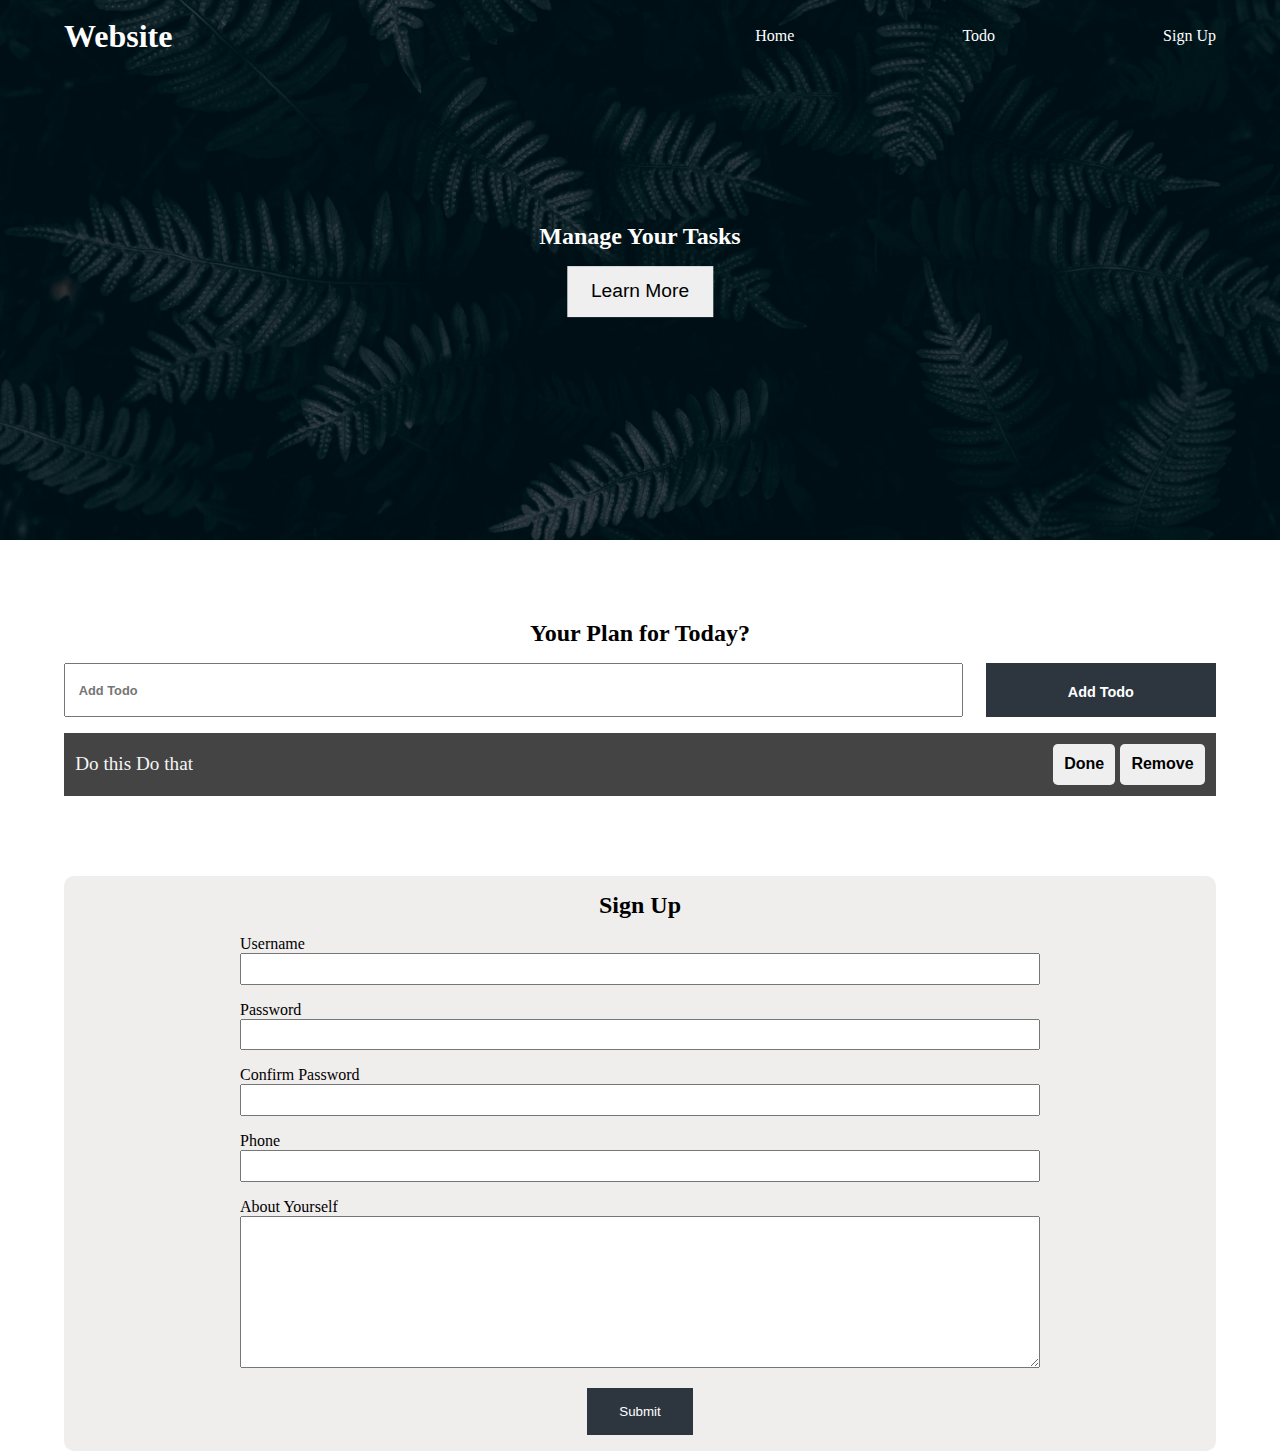
<file: practice/index.html>
<!DOCTYPE html>
<html lang="en">
<head>
    <meta charset="UTF-8">
    <meta name="viewport" content="width=device-width, initial-scale=1.0">
    <link rel="stylesheet" href="style.css">
    <script src="script.js" defer></script>
    <title>Document</title>
</head>
<body>
    <header class="header">
        <nav class="nav container">
            <h1 class="logo">Website</h1>
            <ul class="nav-items">
                <li><a href="#home" class="atag">Home</a></li>
                <li><a href="" class="atag">Todo</a></li>
                <li><a href="" class="atag">Sign Up</a></li>
            </ul>
        </nav>
        <div class="headline">
            <h2 id="main-heading">Manage Your Tasks </h2>
            <button class="btn btn-headline">Learn More</button>
        </div>
    </header>
    <section class="todo-section container"> 
        <h2> Your Plan for Today?</h2>
        <form class="form-todo">
            <input type="text" name="" id="" placeholder="Add Todo">
            <input type="submit" value="Add Todo" class="btn sep">
        </form>
    </section>
    <ul class="todo-list container">
      <li>
        <span class="text">Do this Do that</span>
        <div>
            <button class="todo-btn done">Done</button>
            <button class="todo-btn remove">Remove</button>
        </div>
      </li>
    </ul>
    <section class="section-signup container">
        <h2>Sign Up</h2>
        <form class="signup-form">
            <div class="form-group">
                <label for="username">Username</label>
                <input type="text" name="username" id="username">
            </div>
            <div class="form-group">
                <label for="password">Password</label>
                <input type="password" name="password" id="password">
            </div>
            <div class="form-group">
                <label for="ConfirmPassword">Confirm Password</label>
                <input type="password" name="ConfirmPassword" id="ConfirmPassword">
            </div>
            <div class="form-group">
                <label for="phone">Phone</label>
                <input type="text" name="phone" id="phone">
            </div>
            <div class="form-group">
                <label for="about">About Yourself</label>
                <textarea name="about" id="about" cols="30" rows="10"></textarea>
            </div>
            <button type="submit" class="btn signup-btn">Submit</button>
        </form>
    </section>
</body>
</html>
</file>
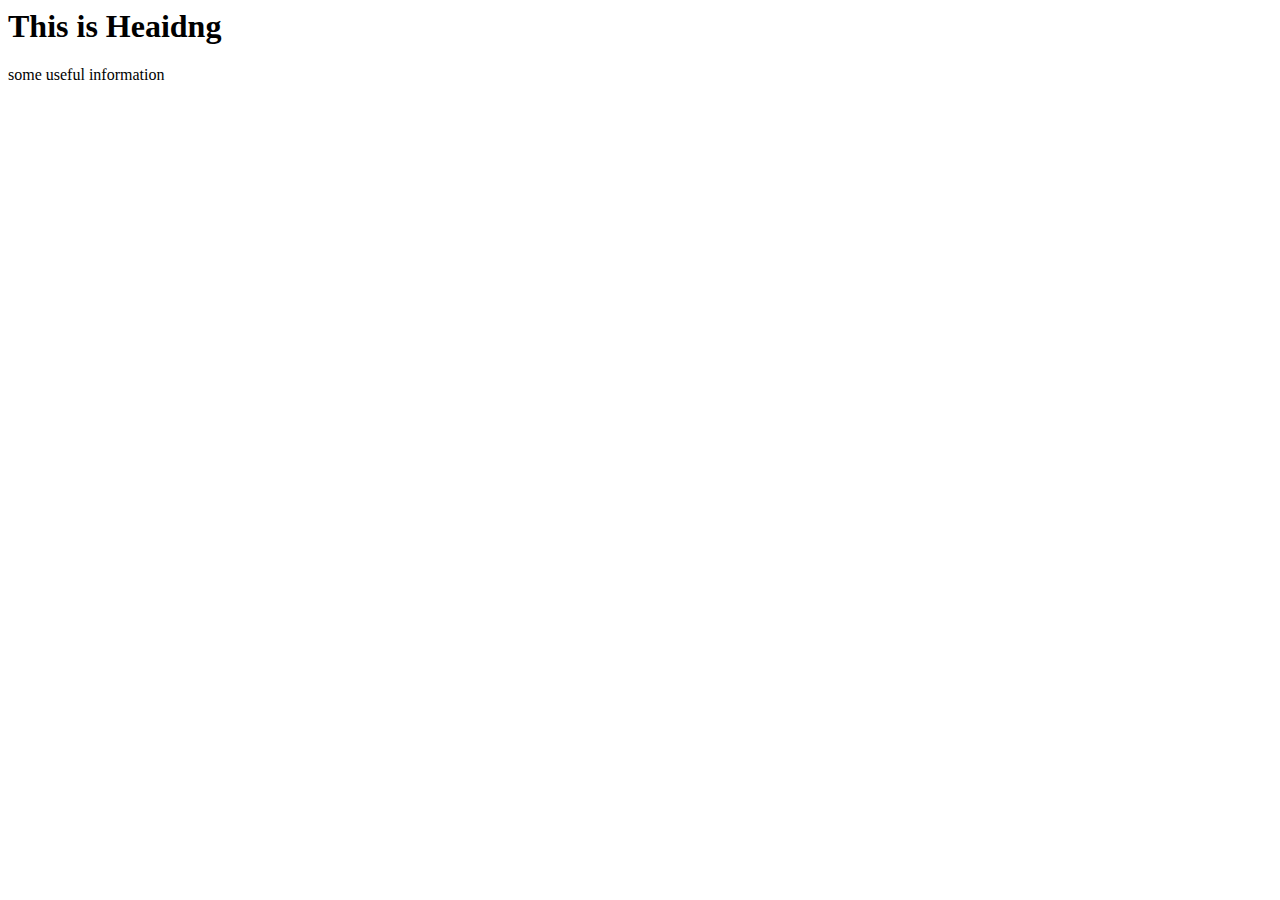
<file: practice2/index.html>
<html>
    <head>
        <title>Hello, THis is DOM traversing practice</title>
        <script src="script.js" defer></script>
    </head>
    <body>
        <div class="container">
            <h1>This is Heaidng</h1>
            <p>some useful information</p>
        </div>
    </body>
</html>
</file>
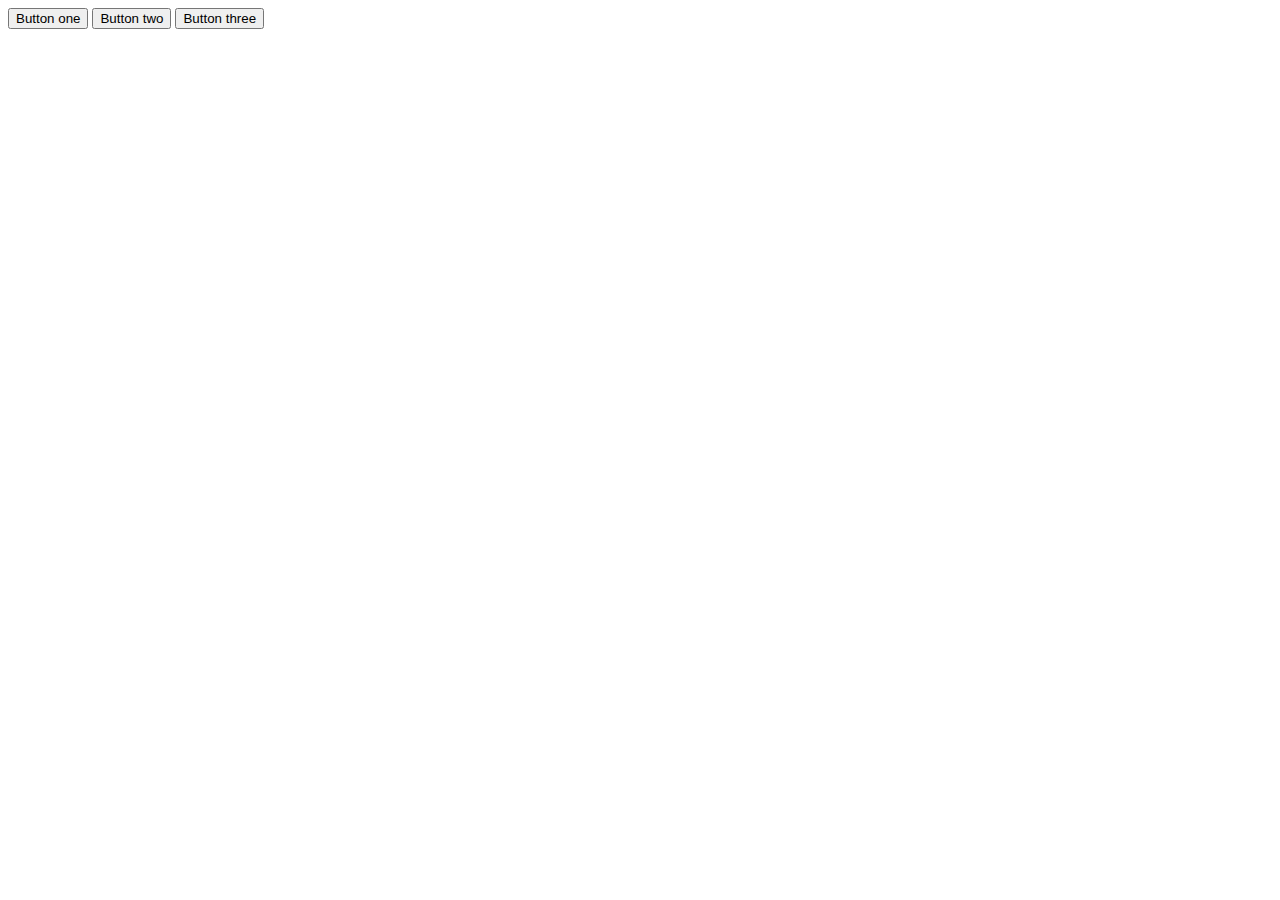
<file: practice3/index.html>
<!DOCTYPE html>
<html lang="en">
<head>
    <meta charset="UTF-8">
    <meta name="viewport" content="width=device-width, initial-scale=1.0">
    <title>Document</title>
    <script src="script.js" defer></script>
</head>
<body>
    <div >
        <button class="btn he">Button one</button>
        <button class="btn he">Button two</button>
        <button class="btn he">Button three</button>
    </div>
</body>
</html>
</file>
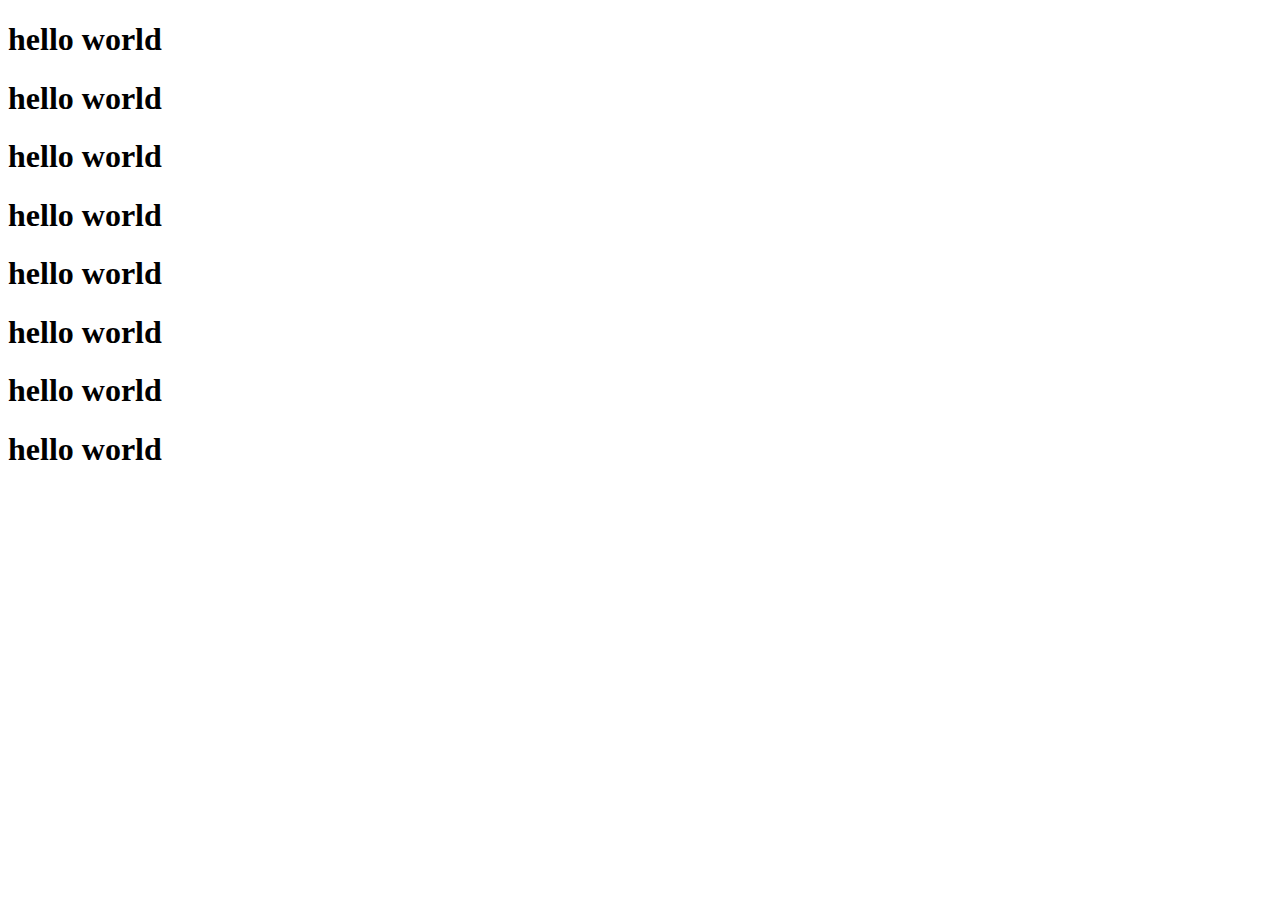
<file: practice6/index.html>
<!DOCTYPE html>
<html lang="en">
<head>
    <meta charset="UTF-8">
    <meta name="viewport" content="width=device-width, initial-scale=1.0">
    <title>Document</title>
    <script src="script.js" defer></script>
</head>
<body>
    <h1 class="heading1">hello world</h1>
    <h1 class="heading2">hello world</h1>
    <h1 class="heading3">hello world</h1>
    <h1 class="heading4">hello world</h1>
    <h1 class="heading5">hello world</h1>
    <h1 class="heading6">hello world</h1>
    <h1 class="heading7">hello world</h1>
    <h1 class="heading8">hello world</h1>
  
</body>
</html>
</file>
<file: practice/style.css>
*{
    box-sizing: border-box;
    margin: 0;
    padding: 0;
}
a{
    color: white;
    /* list-style-type: none; */
    text-decoration: none;
}
.header{
    min-height: 60vh;
    background: url("./bg-image.jpg");
    background-position: center;
    background-repeat: no-repeat;
    background-size: cover;
    color: white;
    position: relative;
}
.container{
    max-width: 1200px;
    width: 90%;
    margin: auto;
}
.nav{
    display: flex;
    justify-content: space-between;
    align-items: center;
    min-height: 8vh;
}
.nav-items{
    display: flex;
    justify-content: space-between;
    width: 40%;
    list-style-type: none;
}
.headline{
    position: absolute;
    text-align: center;
    top: 50%;
    left: 50%;
    transform: translate(-50%,-50%);
}
.btn{
    display: inline-block;
    outline: none;
    border: none;
    cursor: pointer;
}
.sep{
    padding-bottom: 0.8rem;
    font-size: 0.9rem;
}
.btn-headline{
    padding: 0.9rem 1.5rem;
    font-weight: 500;
    font-size: 1.2rem;
    margin-top: 1rem;
}
.bg-dark{
    background-color: black;
    color: white;
}
.todo-section{
    margin-top: 5rem;
    text-align: center;
}
.form-todo{
    min-height: 6vh;
    display: flex;
    justify-content: space-between;
    margin-top: 1rem;
}
.form-todo input{
    min-height: 100%;
}
.form-todo input[type="text"]{
    width: 78%;
    padding: 0.8rem;
    font-size: 0.8rem;
    font-weight: bold;

}
.form-todo input[type="submit"]{
    width: 20%;
    background-color: rgb(45,54,63);
    color: white;
    font-weight: bold;
    padding-top: 1rem;
}
.todo-list{
    text-align: left;
    font-size: 1.2rem;
    list-style-type: none;
}
.todo-list li{
    padding: 0.7rem;
    background: #444;
    color: whitesmoke;
    margin-top: 1rem;
    display: flex;
    justify-content: space-between;
    align-items: center;
}
.todo-btn{
    padding: 0.7rem;
    border-radius: 0.3rem;
    border: none;
    outline: none;
    font-size: 1rem;
    font-weight:bold;
    cursor: pointer;
}

.section-signup{
    margin-top: 5rem;
    text-align: center;
    background: rgb(240, 237, 237);
    border-radius: 10px;
    padding: 1rem;

}
.signup-form{
    max-width: 800px;
    width: 95%;
    text-align: left;
    margin: auto ;
}
.signup-form label{
    display: block;
    margin-top: 1rem;
}
.signup-form input{
    display: block;
    width: 100%;
    padding: 0.4rem;
}
.signup-form textarea{
    width: 100%;
}
.signup-btn{
    background-color: rgb(45,54,63);
    color: white;
    padding: 1rem 2rem;
    display: block;
    margin: auto;
    margin-top: 1rem;
}
</file>
